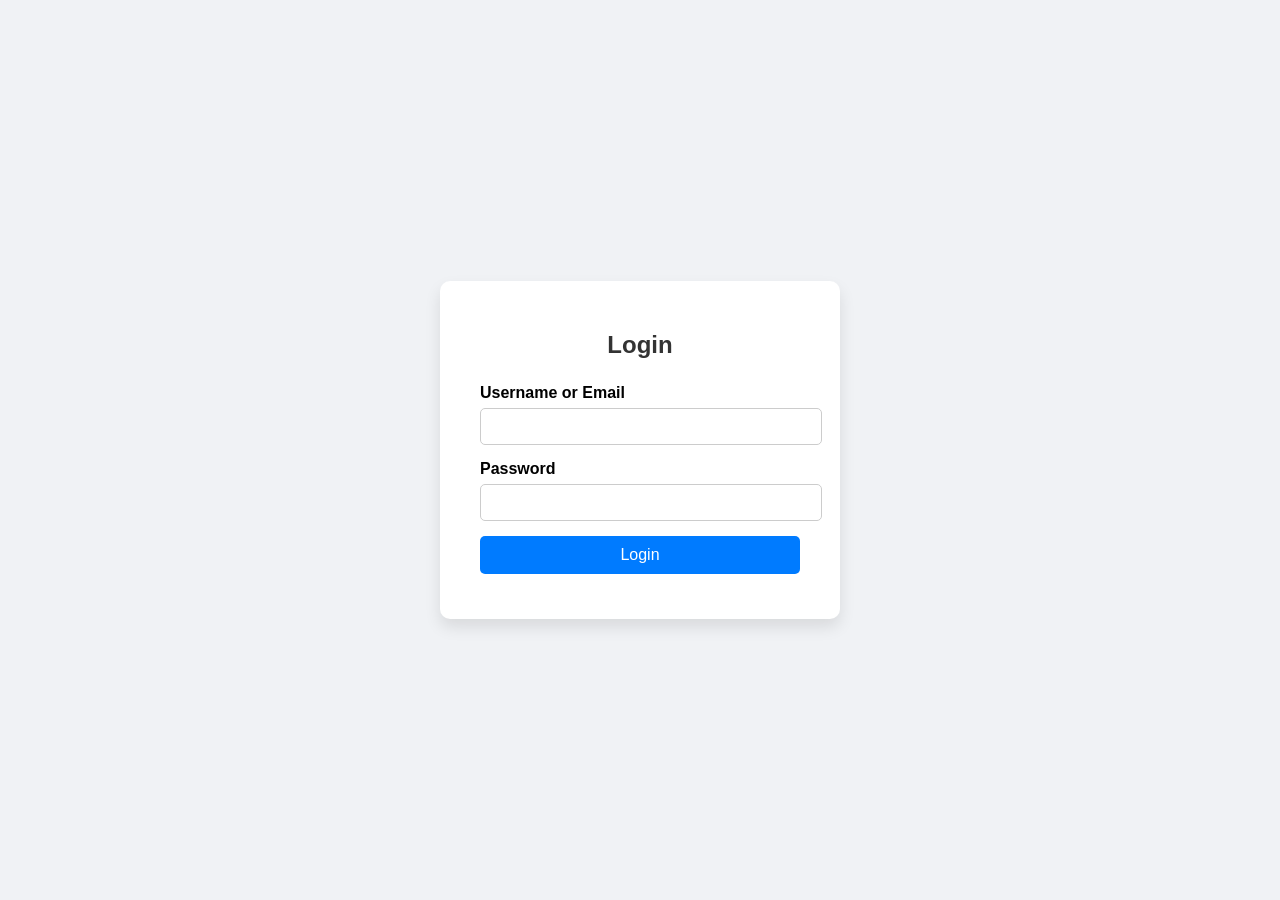
<file: index.html>
<!DOCTYPE html>
<html lang="en">
<head>
  <meta charset="UTF-8">
  <title>Login Form</title>
  <link rel="stylesheet" href="login.css">
</head>
<body>

  <div class="login-container">
    <h2>Login</h2>
    <form>
      <div class="form-group">
        <label for="username">Username or Email</label>
        <input type="text" id="username" name="username" required>
      </div>

      <div class="form-group">
        <label for="password">Password</label>
        <input type="password" id="password" name="password" required>
      </div>

      <div class="form-group">
        <button type="submit">Login</button>
      </div>
    </form>
  </div>

</body>
</html>
</file>
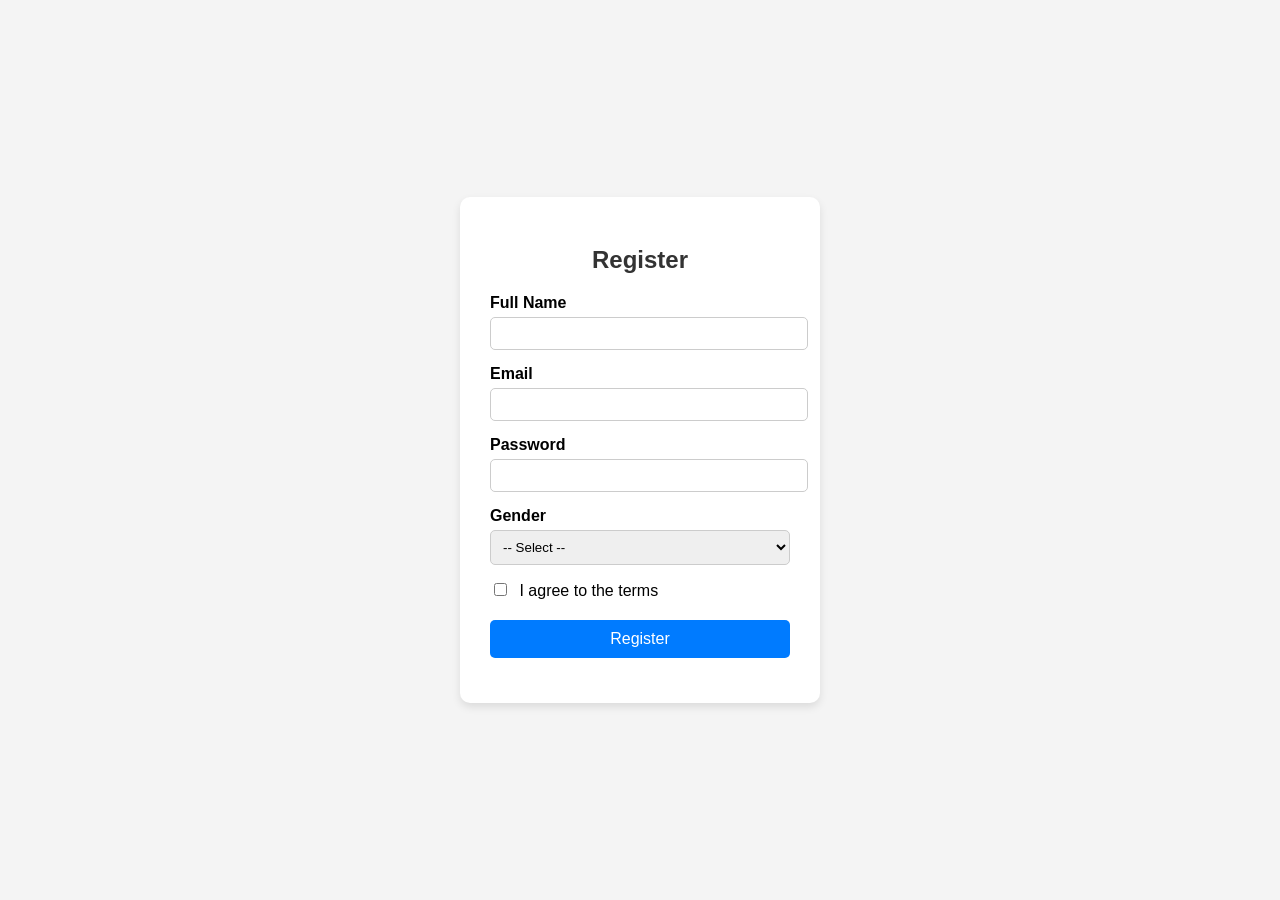
<file: registration.html>
<!DOCTYPE html>
<html lang="en">
<head>
  <meta charset="UTF-8">
  <title>User Registration</title>
  <link rel="stylesheet" href="registration.css">
</head>
<body>

  <div class="form-container">
    <h2>Register</h2>
    <form>
      <div class="form-group">
        <label for="fullname">Full Name</label>
        <input type="text" id="fullname" required>
      </div>

      <div class="form-group">
        <label for="email">Email</label>
        <input type="email" id="email" required>
      </div>

      <div class="form-group">
        <label for="password">Password</label>
        <input type="password" id="password" required>
      </div>

      <div class="form-group">
        <label for="gender">Gender</label>
        <select id="gender">
          <option value="">-- Select --</option>
          <option value="male">Male</option>
          <option value="female">Female</option>
        </select>
      </div>

      <div class="form-group">
        <input type="checkbox" id="terms" required>
        <label for="terms" class="checkbox-label">I agree to the terms</label>
      </div>

      <div class="form-group">
        <button type="submit">Register</button>
      </div>
    </form>
  </div>

</body>
</html>
</file>
<file: login.css>
body {
  font-family: Arial, sans-serif;
  background: #f0f2f5;
  display: flex;
  justify-content: center;
  align-items: center;
  height: 100vh;
  margin: 0;
}

.login-container {
  background-color: #ffffff;
  padding: 30px 40px;
  border-radius: 10px;
  box-shadow: 0 8px 16px rgba(0, 0, 0, 0.1);
  width: 320px;
}

.login-container h2 {
  text-align: center;
  margin-bottom: 25px;
  color: #333;
}

.form-group {
  margin-bottom: 15px;
}

.form-group label {
  display: block;
  font-weight: bold;
  margin-bottom: 6px;
}

.form-group input {
  width: 100%;
  padding: 10px;
  border-radius: 5px;
  border: 1px solid #ccc;
}

.form-group button {
  width: 100%;
  padding: 10px;
  background-color: #007bff;
  border: none;
  color: #fff;
  font-size: 16px;
  border-radius: 5px;
  cursor: pointer;
}

.form-group button:hover {
  background-color: #0056b3;
}
</file>
<file: registration.css>
body {
  font-family: Arial, sans-serif;
  background: #f4f4f4;
  display: flex;
  justify-content: center;
  align-items: center;
  height: 100vh;
  margin: 0;
}

.form-container {
  background: #fff;
  padding: 30px;
  border-radius: 10px;
  box-shadow: 0 4px 8px rgba(0,0,0,0.1);
  width: 300px;
}

.form-container h2 {
  text-align: center;
  margin-bottom: 20px;
  color: #333;
}

.form-group {
  margin-bottom: 15px;
}

.form-group label {
  display: block;
  font-weight: bold;
  margin-bottom: 5px;
}

.form-group input,
.form-group select {
  width: 100%;
  padding: 8px;
  border: 1px solid #ccc;
  border-radius: 5px;
}

.form-group input[type="checkbox"] {
  width: auto;
}

.form-group .checkbox-label {
  font-weight: normal;
  display: inline-block;
  margin-left: 5px;
}

.form-group button {
  width: 100%;
  padding: 10px;
  background-color: #007bff;
  color: white;
  border: none;
  border-radius: 5px;
  font-size: 16px;
  cursor: pointer;
}

.form-group button:hover {
  background-color: #0056b3;
}
</file>
